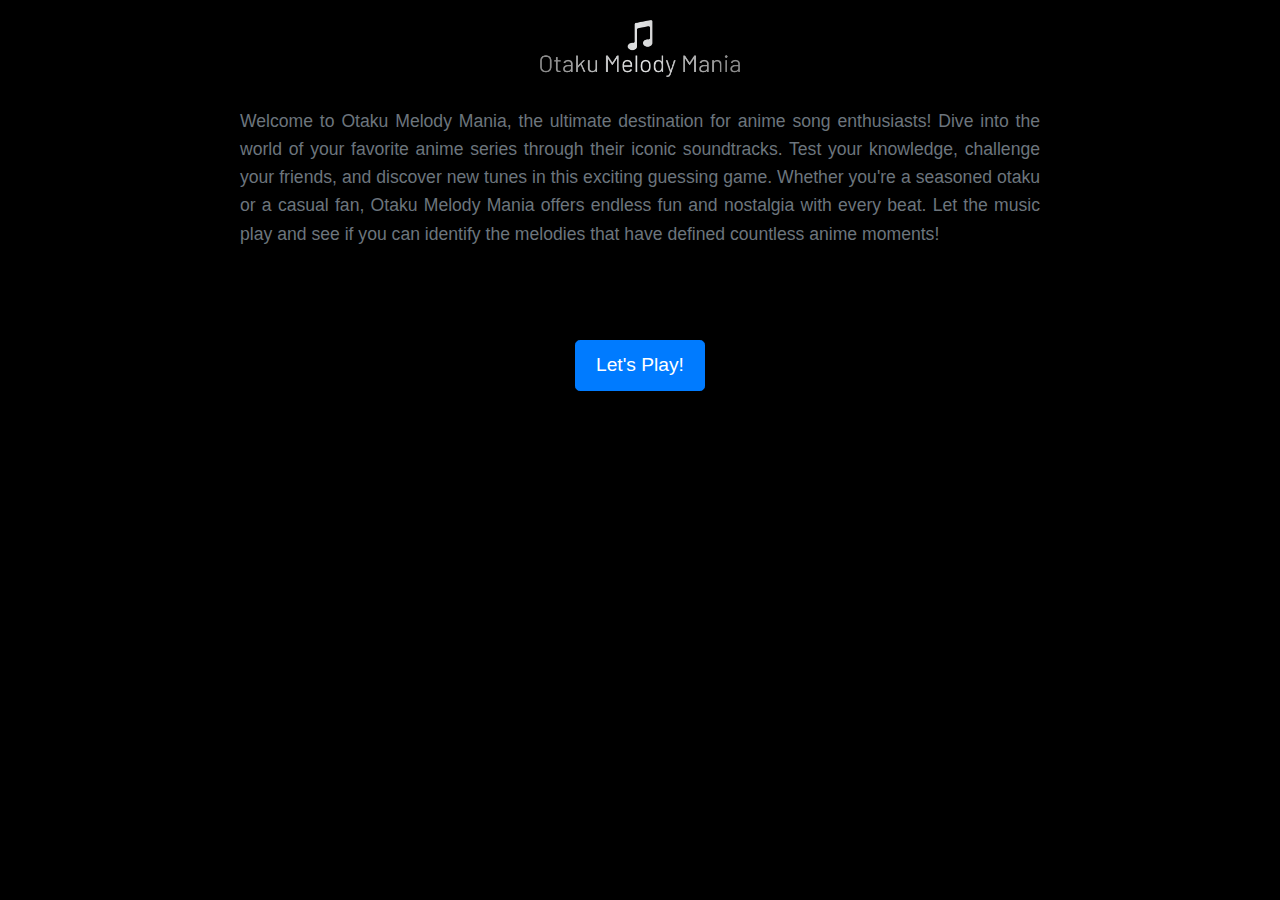
<file: AnimeSongGuess/index.html>
<!DOCTYPE html>
<html lang="en">
<head>
    <meta charset="UTF-8">
    <meta name="viewport" content="width=device-width, initial-scale=1.0">
    <title>Anime Song Guessing Game</title>
    <link rel="stylesheet" href="https://maxcdn.bootstrapcdn.com/bootstrap/4.5.2/css/bootstrap.min.css">
    <link rel="stylesheet" href="styles.css">
</head>
<body>
    <div class="container text-center">
        <!-- Logo -->
        <img src="assets/logos/png/logo-no-background.png" alt="Otaku Melody Mania Logo" class="logo">
        
        <div id="intro">
            <!-- <h1>Otaku Melody Mania</h1> -->
            <p>Welcome to Otaku Melody Mania, the ultimate destination for anime song enthusiasts! Dive into the world of your favorite anime series through their iconic soundtracks. 
                Test your knowledge, challenge your friends, and discover new tunes in this exciting guessing game. Whether you're a seasoned otaku or a casual fan, Otaku Melody Mania offers endless fun and nostalgia with every beat. Let the music play and see if you can identify the melodies that have defined countless anime moments!</p>
            <br>
            <br>
            <br>
            
            
            <button id="startButton" class="btn btn-lg btn-primary">Let's Play!</button>
        </div>
        
        <div id="game" class="d-none">
            <h2>Guess the Anime Song!</h2>
            <audio id="song" controls></audio>
            <br>
            <button id="playButton" class="btn btn-success">Play Song</button>
            <br><br>
            <div id="optionsContainer" class="mt-3"></div>
            <br>
            <p id="resultMessage" class="mt-3"></p>
            <button id="replayButton" class="btn btn-secondary d-none">Play Again</button>
        </div>
    </div>

    <script src="script.js"></script>
</body>
</html>
</file>
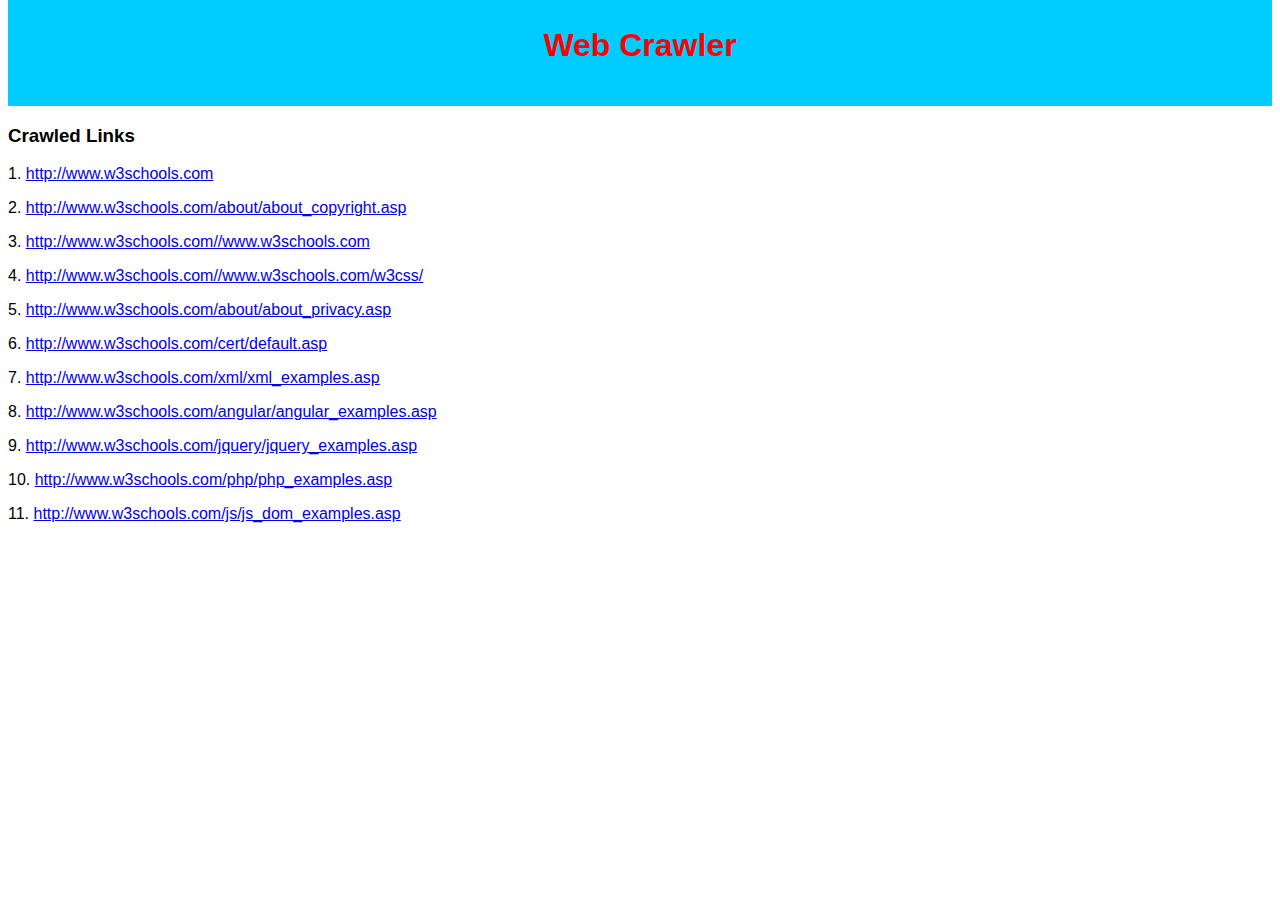
<file: Web Crawler/crawl.html>
<html><head><title>Crawler</title><style>body{font-family:arial}#head{background-color:#00ccff;margin-top:-22px;padding:20px;}</style></head><body><div id="head"><h1 style="color: red"><center>Web Crawler</center></h1></div><div id="linkhead"><h3>Crawled Links</h3></div><div id="links"><p>1. <a href="http://www.w3schools.com">http://www.w3schools.com</a></p><p>2. <a href="http://www.w3schools.com/about/about_copyright.asp">http://www.w3schools.com/about/about_copyright.asp</a></p><p>3. <a href="http://www.w3schools.com//www.w3schools.com">http://www.w3schools.com//www.w3schools.com</a></p><p>4. <a href="http://www.w3schools.com//www.w3schools.com/w3css/">http://www.w3schools.com//www.w3schools.com/w3css/</a></p><p>5. <a href="http://www.w3schools.com/about/about_privacy.asp">http://www.w3schools.com/about/about_privacy.asp</a></p><p>6. <a href="http://www.w3schools.com/cert/default.asp">http://www.w3schools.com/cert/default.asp</a></p><p>7. <a href="http://www.w3schools.com/xml/xml_examples.asp">http://www.w3schools.com/xml/xml_examples.asp</a></p><p>8. <a href="http://www.w3schools.com/angular/angular_examples.asp">http://www.w3schools.com/angular/angular_examples.asp</a></p><p>9. <a href="http://www.w3schools.com/jquery/jquery_examples.asp">http://www.w3schools.com/jquery/jquery_examples.asp</a></p><p>10. <a href="http://www.w3schools.com/php/php_examples.asp">http://www.w3schools.com/php/php_examples.asp</a></p></div></body></html></div></body></html></div></body></html></div></body></html></div></body></html></div></body></html></div></body></html></div></body></html></div></body></html></div></body></html></div></body></html></div></body></html></div></body></html></div></body></html></div></body></html></div></body></html></div></body></html><p>11. <a href="http://www.w3schools.com/js/js_dom_examples.asp">http://www.w3schools.com/js/js_dom_examples.asp</a></p>
</file>
<file: AnimeSongGuess/styles.css>
body {
    background-color: black; /* Light gray background color */
    font-family: 'Roboto', sans-serif;
    color: #343a40;
    margin: 0;
    padding: 0;
    box-sizing: border-box;
    /* background-image: url(assets/bg.jpg); */
}

.logo {
    max-width: 200px;
    margin-top: 20px;
}

h1, h2 {
    margin-top: 20px;
    color: #495057;
}

#intro {
    margin-top: 30px;
}

#intro p {
    margin: 20px auto;
    font-size: 1.1em;
    line-height: 1.6;
    max-width: 800px;
    text-align: justify;
    color: #6c757d;
}

#game {
    margin-top: 50px;
}

#resultMessage {
    font-size: 1.2em;
    font-weight: bold;
}

#scoreDisplay {
    font-size: 1.5em;
    font-weight: bold;
    color: #28a745;
}

.btn-primary {
    background-color: #007bff;
    border-color: #007bff;
}

.btn-success {
    background-color: #28a745;
    border-color: #28a745;
}

.btn-secondary {
    background-color: #6c757d;
    border-color: #6c757d;
}

.btn {
    padding: 10px 20px;
    font-size: 1.2em;
}
</file>
